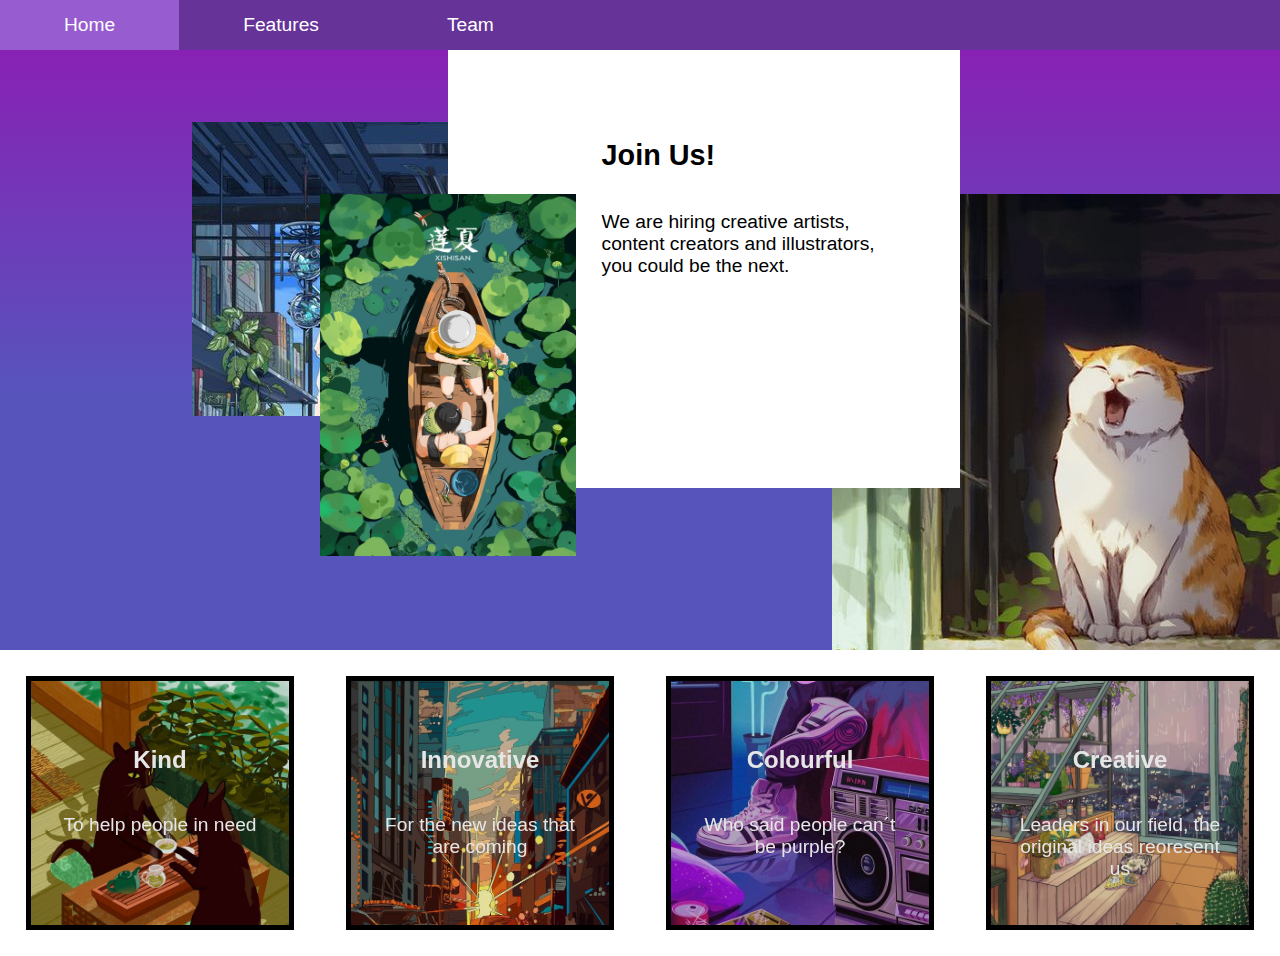
<file: kikiAnim3/index.html>
<!DOCTYPE html>
<html lang="en">
<head>
    <meta charset="UTF-8">
    <meta http-equiv="X-UA-Compatible" content="IE=edge">
    <meta name="viewport" content="width=device-width, initial-scale=1.0">
    <title>Galery</title>
    <link rel="stylesheet" href="./style.css">
</head>
<body>
    <div id="cont">
        <div id="nav">
            <div><a href="#firstBanner">Home</a></div>
            <div><a href="#features">Features</a></div>
            <div><a href="#team">Team</a></div>
        </div>
        <div id="firstBanner">
            <div></div>
            <div></div>
            <div>
                <h4>Join Us!</h4><p>We are hiring creative artists, content creators and illustrators, you could be the next.</p>
            </div>
            <img src="./img/bote.jpg" alt="">
        </div>
        <div id="features">
            <div><h5>Creative</h5><p>Leaders in our field, the original ideas reoresent us</p></div>
            <div><h5>Kind</h5><p>To help people in need</p></div>
            <div><h5>Innovative</h5><p>For the new ideas that are coming</p></div>
            <div><h5>Colourful</h5><p>Who said people can´t be purple?</p></div>
        </div>
    </div>
</body>
</html>
</file>
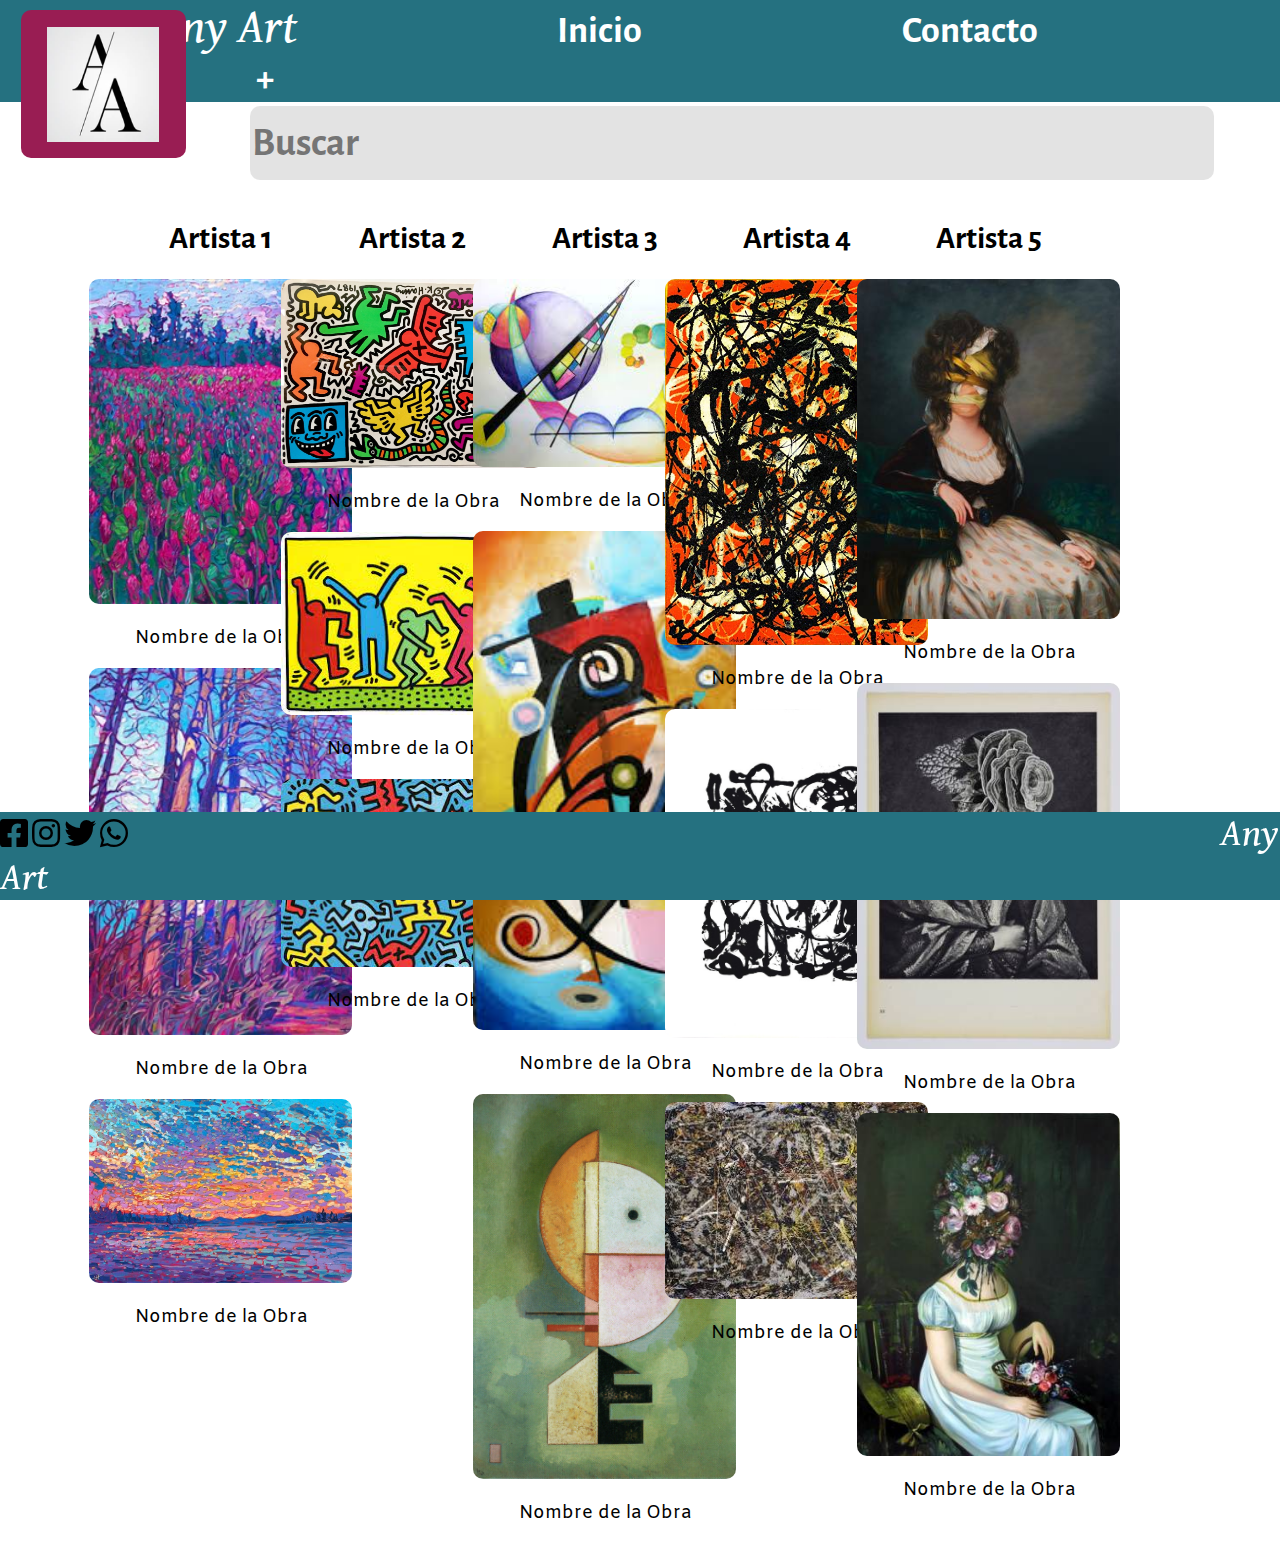
<file: Practica4/index.html>
<!DOCTYPE html>
<html lang="es">
<head>
    <meta charset="UTF-8">
    <meta http-equiv="X-UA-Compatible" content="IE=edge">
    <meta name="viewport" content="width=device-width, initial-scale=1.0">
    <link rel="stylesheet" href= "./statics/styles/basics.css">
    <link rel="stylesheet" href= "./statics/styles/index.css">
    <link rel="stylesheet" href="./libs/fontawesome-free-5.15.3-web/css/all.css">
    <link rel="stylesheet" href="https://cdnjs.cloudflare.com/ajax/libs/font-awesome/5.15.3/css/all.min.css">
    <title>Any Art</title>
</head>
    <body>
        <nav>
            <div id="rectangulo"></div>
            <div id="logo"><img src="./statics/img/logo AA.png" width="112" height="115"></div>
            <a id="titulo" href="./index.html">Any Art</a>
            <a href="./index.html">Inicio</a>
            <a href="./templates/obra.html">Contacto</a>
            <a>+</a>
        </nav>

        <header>
            <form>
                <input id="buscador"type="text" name="Amaterno" placeholder= "Buscar" required>
            </form>
        </header>
        <br><br><br><br>
        <br><br><br><br>
        <br><br><br>
        <section>
            <div id="barra1">
                <h1>Artista 1</h1>
                <div >
                    <img class="img" src="./statics/img/hansen1.jpg">
                    <p>Nombre de la Obra</p>
                </div>
                <div >
                    <img class="img" src="./statics/img/hansen2.jpg">
                    <p>Nombre de la Obra</p>
                </div>
                <div >
                    <img  class="img"src="./statics/img/hansen3.jpg">
                    <p>Nombre de la Obra</p>
                </div>
            </div>

            <div id="barra2">
                <h1>Artista 2</h1>
                <div >
                    <img  class="img"src="./statics/img/kei1.jpg">
                    <p>Nombre de la Obra</p>
                </div>
                <div >
                    <img class="img" src="./statics/img/kei2.jpg">
                    <p>Nombre de la Obra</p>
                </div>
                <div >
                    <img class="img" src="./statics/img/kei3.jpg">
                    <p>Nombre de la Obra</p>
                </div>
            </div>
    
            <div id="barra3">
                <h1>Artista 3</h1>
                <div >
                    <img class="img" src="./statics/img/kan2.jpg">
                    <p>Nombre de la Obra</p>
                </div>
                <div>
                    <img class="img" src="./statics/img/kan3.jpg">
                    <p>Nombre de la Obra</p>
                </div>
                <div>
                    <img class="img" src="./statics/img/kan4.jpg">
                    <p>Nombre de la Obra</p>
                </div>
            </div>

            <div id="barra4">
                <h1>Artista 4</h1>
                <div >
                    <img class="img" src="./statics/img/pollock1.jpg">
                    <p>Nombre de la Obra</p>
                </div>
                <div>
                    <img class="img" src="./statics/img/pollock2.jpg">
                    <p>Nombre de la Obra</p>
                </div>
                <div>
                    <img class="img" src="./statics/img/pollock3.jpg">
                    <p>Nombre de la Obra</p>
                </div>
            </div>

            <div id="barra5">
                <h1>Artista 5</h1>
                <div >
                    <img class="img" src="./statics/img/ewa1.jpg">
                    <p>Nombre de la Obra</p>
                </div>
                <div>
                    <img class="img" src="./statics/img/ewa2.jpg">
                    <p>Nombre de la Obra</p>
                </div>
                <div>
                    <img class="img" src="./statics/img/ewa4.jpg">
                    <p>Nombre de la Obra</p>
                </div>
            </div>
        </section>
        <footer>
            <i class="fab fa-facebook-square fa-2x"></i>
            <i class="fab fa-instagram fa-2x"></i>
            <i class="fab fa-twitter fa-2x"></i>
            <i class="fab fa-whatsapp fa-2x"></i>
            <a id="finalart" href="./index.html">Any Art</a>
        </footer>
    </body>
</html>
</file>
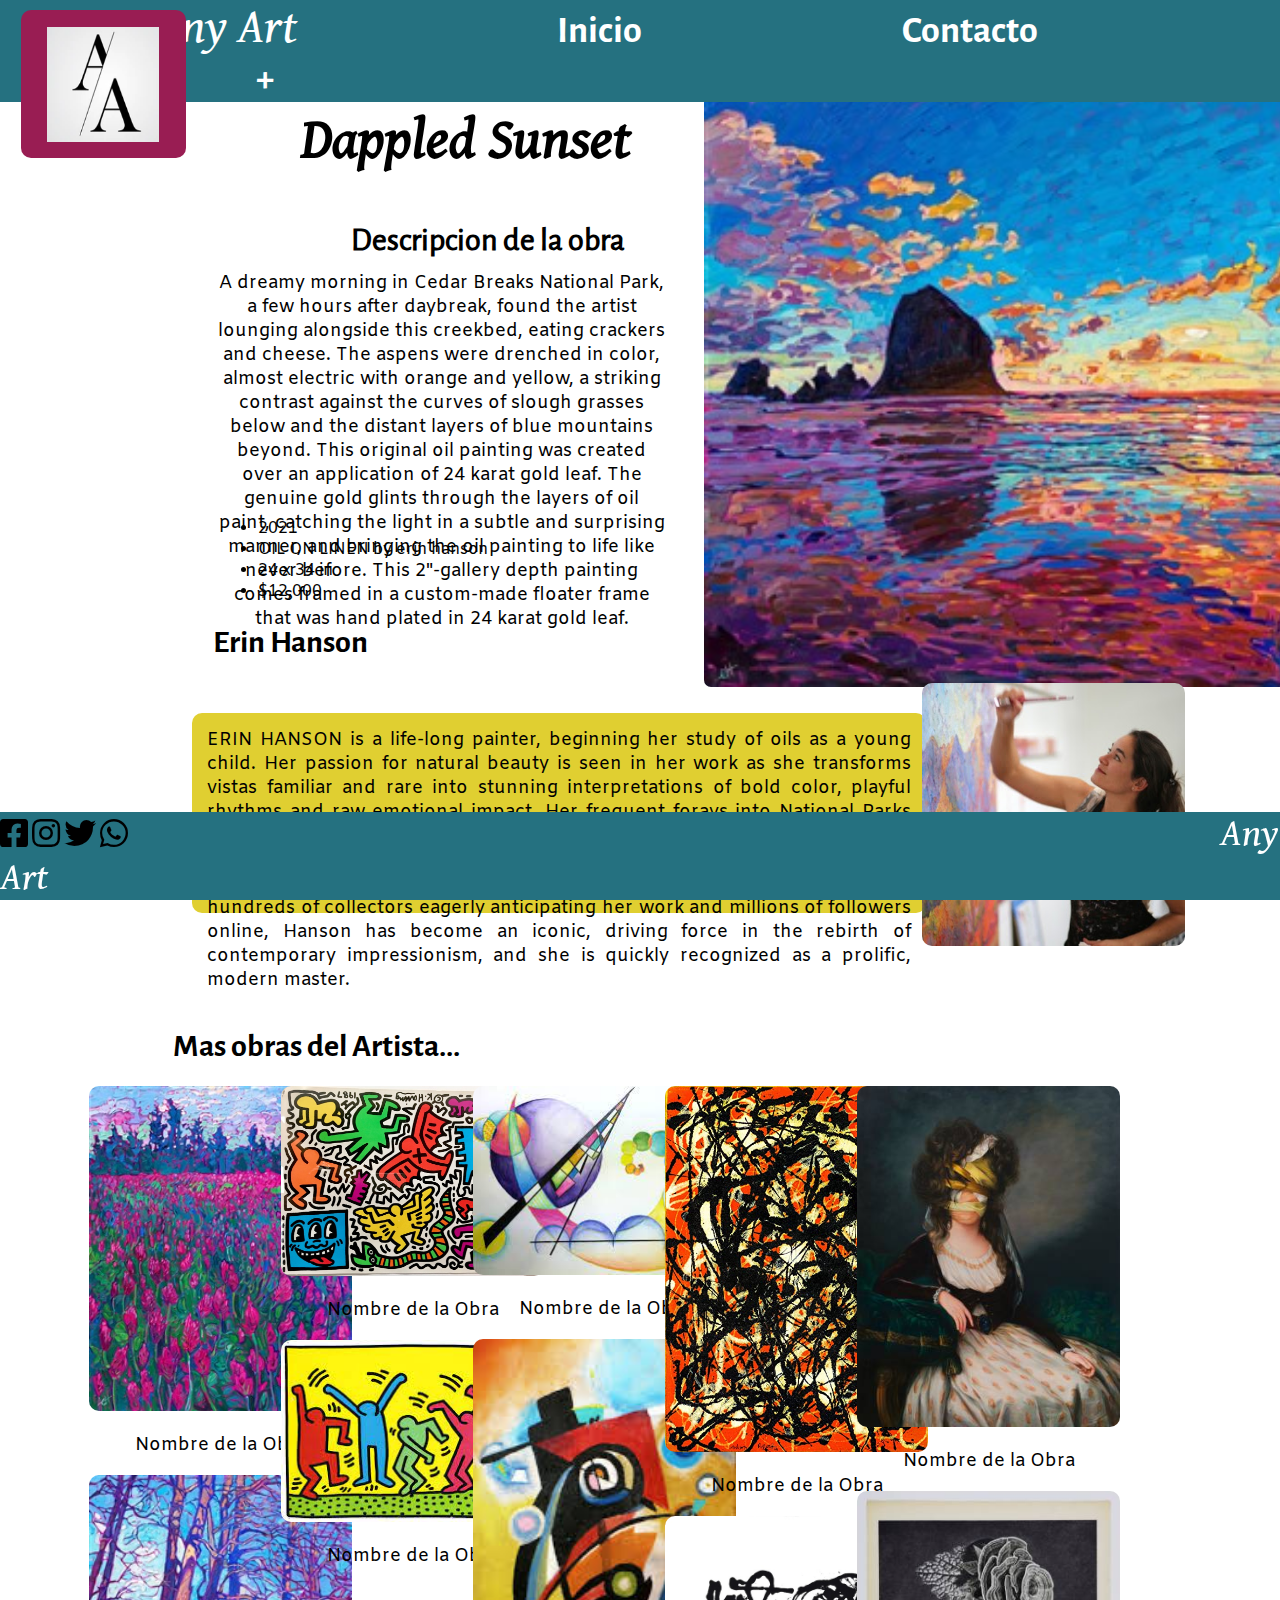
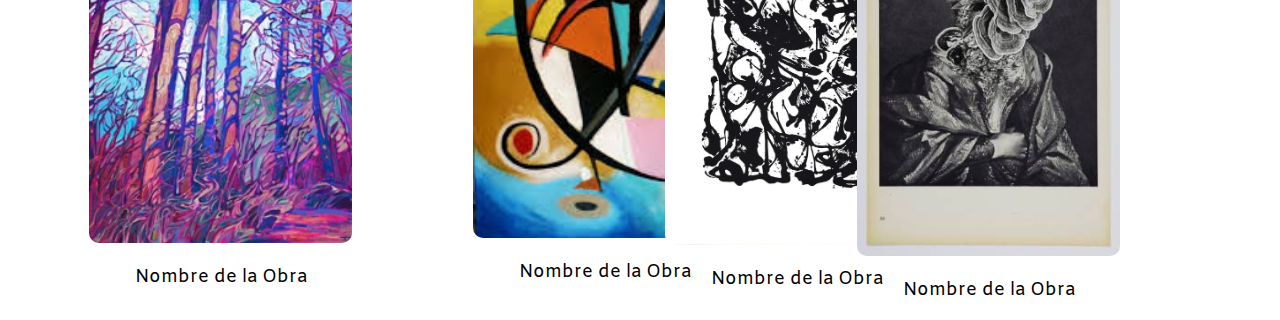
<file: Practica4/templates/obra.html>
<!DOCTYPE html>
<html lang="es">
<head>
    <meta charset="UTF-8">
    <meta http-equiv="X-UA-Compatible" content="IE=edge">
    <meta name="viewport" content="width=device-width, initial-scale=1.0">
    <link rel="stylesheet" href= "../statics/styles/basics.css">
    <link rel="stylesheet" href= "../statics/styles/obra.css">
    <link rel="stylesheet" href="../libs/fontawesome-free-5.15.3-web/css/all.css">
    <link rel="stylesheet" href="https://cdnjs.cloudflare.com/ajax/libs/font-awesome/5.15.3/css/all.min.css">
    <title>Obras</title>
</head>
    <body>
       <nav>
            <div id="rectangulo"></div>
            <div id="logo"><img src="../statics/img/logo AA.png" width="112" height="115"></div>
            <a id="titulo" href="../index.html">Any Art</a>
            <a href="../index.html">Inicio</a>
            <a href="../templates/obra.html">Contacto</a>
            <a>+</a>
        </nav>

        <header>
            <div id="lugnomObra">
                <h1 id="nomObra">Dappled Sunset</h1>
            </div>
            <div id="lugObra">
                <img id="Obra" src="../statics/img/hansen6.jpg">
            </div>
        </header>

        <div id>
            <div id="desObra0">
                <div id="desObra1">
                    <h1 id="descrip">Descripcion de la obra</h1>
                </div>

                <div id="desObra2">
                    <p id="descrip2">
                        A dreamy morning in Cedar Breaks National Park, a few hours after daybreak, found the artist lounging alongside this creekbed, eating crackers and cheese. The aspens were drenched in color, almost electric with orange and yellow, a striking contrast against the curves of slough grasses below and the distant layers of blue mountains beyond.
                        This original oil painting was created over an application of 24 karat gold leaf. The genuine gold glints through the layers of oil paint, catching the light in a subtle and surprising manner, and bringing the oil painting to life like never before.
                        This 2"-gallery depth painting comes framed in a custom-made floater frame that was hand plated in 24 karat gold leaf.
                    </p>
                </div>

            </div>

            <div id="especs">
                <ul>
                    <li>2021</li>
                    <li>OIL ON LINEN by erin hanson</li>
                    <li>24 x 34 in</li>
                    <li>$12,000</li>
                </ul>

            </div>

            <div id="nomArtis">
                <h1>Erin Hanson</h1>
            </div>

        </div>

        <article>
            <div>
                <p id="desArt">
                    ERIN HANSON is a life-long painter, beginning her study of oils as a young child.  
                    Her passion for natural beauty is seen in her work as she transforms vistas familiar and rare into stunning interpretations of bold color, playful rhythms and raw emotional impact. 
                    Her frequent forays into National Parks and other recesses of nature include backpacking expeditions, rock climbing, and photo safaris.  
                    Hanson's unique painting style has become known as Open Impressionism, which is now taught in art schools around the world. With hundreds of collectors eagerly 
                    anticipating her work and millions of followers online, Hanson has become an iconic, driving force in the rebirth of contemporary impressionism, and she is quickly recognized as a prolific, modern master.
                </p>
            </div>
            <div id="imgArt">
                <img class="img" src="../statics/img/Artist.jpg">
            </div>
        </article>
        <br><br><br><br>
        <br><br><br><br>
        <br><br><br>

        <section>
            <h1>Mas obras del Artista...</h1>
            <div id="barra1">
                <div >
                    <img class="img" src="../statics/img/hansen1.jpg">
                    <p>Nombre de la Obra</p>
                </div>
                <div >
                    <img class="img" src="../statics/img/hansen2.jpg">
                    <p>Nombre de la Obra</p>
                </div>
            </div>

            <div id="barra2">
                <div >
                    <img  class="img"src="../statics/img/kei1.jpg">
                    <p>Nombre de la Obra</p>
                </div>
                <div >
                    <img class="img" src="../statics/img/kei2.jpg">
                    <p>Nombre de la Obra</p>
                </div>
            </div>
    
            <div id="barra3">
                <div >
                    <img class="img" src="../statics/img/kan2.jpg">
                    <p>Nombre de la Obra</p>
                </div>
                <div>
                    <img class="img" src="../statics/img/kan3.jpg">
                    <p>Nombre de la Obra</p>
                </div>
            </div>

            <div id="barra4">
                <div >
                    <img class="img" src="../statics/img/pollock1.jpg">
                    <p>Nombre de la Obra</p>
                </div>
                <div>
                    <img class="img" src="../statics/img/pollock2.jpg">
                    <p>Nombre de la Obra</p>
                </div>
            </div>

            <div id="barra5">
                <div >
                    <img class="img" src="../statics/img/ewa1.jpg">
                    <p>Nombre de la Obra</p>
                </div>
                <div>
                    <img class="img" src="../statics/img/ewa2.jpg">
                    <p>Nombre de la Obra</p>
                </div>
            </div>

        </section>

        <footer>
            <i class="fab fa-facebook-square fa-2x"></i>
            <i class="fab fa-instagram fa-2x"></i>
            <i class="fab fa-twitter fa-2x"></i>
            <i class="fab fa-whatsapp fa-2x"></i>
            <a id="finalart" href="../index.html">Any Art</a>
        </footer>

    </body>
</html>
</file>
<file: kikiAnim3/style.css>
/* =STRUCTURE AND GENERAL
    ---------------------------------------------------- */
    body{
        margin: 0;
        font-family: sans-serif;
    }
    p{
        font-size: 1.2rem;
    }
    h4{
        font-size: 1.8rem;
    }
    h5{
        font-size: 1.5rem;
    }
    /* =NAV
    -------------------------------------------------- */
    #nav a{
        text-decoration: none;
        color: white;
        font-size: 1.2rem;
    }
    #nav{
        width: 100%;
        height: 50px;
        background-color: rebeccapurple;
        display: flex;
        justify-content:start;       
    }
    #nav div{
        cursor: pointer;
        height: 50px;
        padding-left: 5%;
        padding-right: 5%;
        display: flex;
        align-items:center;
        
    }
    #nav div:hover{
        background-color: rgb(150, 92, 208);
    }
    /* =FIRST BANNER
    ----------------------------------------------------- */
    #firstBanner{
        background: linear-gradient(180deg, rgba(135,34,181,1) 1%, rgba(87,84,188,1) 57%);     
        height: 600px;
        width: 100%;
        display: grid;
        grid-template-columns: 15% 10% 10% 10% 10% 10% 10% 10% 15%;
        grid-template-rows:  12% 12% 25% 12% 12% 27%;
    }
    #firstBanner div:nth-child(1){
        width: 100%;
        height: 100%;
        background-image:url("./img/blue.jpg");
        background-repeat: no-repeat ;
        grid-column-start: 2;
        grid-column-end: 4;
        grid-row-start: 2;
        grid-row-end: 5;
    }
    #firstBanner div:nth-child(2){
        width: 100%;
        height: 100%;
        background-image:url("./img/gato.jpg");
        background-repeat: no-repeat ;
        grid-column-start: 7;
        grid-column-end: 10;
        grid-row-start:3 ;
        grid-row-end: 7;

    }
    #firstBanner div:nth-child(3){
        color: black;
        padding: 10%;
        box-sizing: border-box;
        padding-left: 30%;
        width: 100%;
        height: 100%;
        background: white;
        grid-column-start: 4;
        grid-column-end: 8;
        grid-row-start:1;
        grid-row-end: 6;
    }
    #firstBanner img{
        width: 100%;

        grid-row-start: 3;
        grid-column-start: 3;

        grid-row-end: 6;
        grid-column-end: 5;


    }
    /* =FEATURES
    -----------------------------------------------*/
    #features{
        width: 100%;
        display: flex;
        justify-content: center;

    }
    #features div{
        text-align: center;
        width: 300px;
        margin: 2%;
        padding: 2%;
        box-sizing: border-box;
        border: 5px solid black;

    }
    #features div:nth-child(1){
        background-image: url(./img/foto1.jpg);
        order: 4;
    }
    #features div:nth-child(2){
        background-image: url(./img/foto2.jpg);
        order: 1;
    }
    #features div:nth-child(3){
        background-image: url(./img/foto3.jpg);
        order: 2;
    }
    #features div:nth-child(4){
        background-image: url(./img/foto4.jpg);
        order: 3;
    }
    #features div{
        background-size:cover ;
        filter: brightness(0.9);
        color: white;
    }
</file>
<file: Practica4/statics/styles/basics.css>
/*=FUENTES
---------------------------------------------*/
/*Titulos*/
@font-face{
    font-family: "GentiumBookBasic";
    src: url("../fonts/Gentium_Book_Basic/GentiumBookBasic-Regular.ttf");
}

@font-face{
    font-family: "GentiumBookBasicI";
    src: url("../fonts/Gentium_Book_Basic/GentiumBookBasic-Italic.ttf");
}

@font-face{
    font-family: "GentiumBookBasicB";
    src: url("../fonts/Gentium_Book_Basic/GentiumBookBasic-Bold.ttf");
}

/*Medios Titulos*/
@font-face{
    font-family: "Alegreya";
    src: url("../fonts/Alegreya_Sans/AlegreyaSans-Regular.ttf");
}

@font-face{
    font-family: "AlegreyaI";
    src: url("../fonts/Alegreya_Sans/AlegreyaSans-Italic.ttf");
}

@font-face{
    font-family: "AlegreyaB";
    src: url("../fonts/Alegreya_Sans/AlegreyaSans-Bold.ttf");
}

/*Texto*/
@font-face{
    font-family: "Amiko";
    src: url("../fonts/Amiko/Amiko-Regular.ttf");
}

@font-face{
    font-family: "AmikoB";
    src: url("../fonts/Amiko/Amiko-Bold.ttf");
}

/*=COLORES
---------------------------------------------*/
:root{
    --azulfuerte: #257180;
    --azulclaro: #21B5D1;
    --rojofuerte: #991D53;
    --rojoclaro: #D1025C;
    --amarillo: #E0CF31;
    --blanco: white;

}
/*=NAV
---------------------------------------------*/
nav{
    background-color: var(--azulfuerte);
    z-index: 1000000;
    position: fixed;
    width: 100%;
}
#titulo{
    font-family: "GentiumBookBasicI";
    font-size: 48px;
    color: var(--blanco);
    margin-left: 12%;
    cursor: pointer;
}
#rectangulo{
    position: absolute;
    width: 165px;
    height: 148px;
    left: 21px;
    top: 10px;
    background: var(--rojofuerte);
    border-radius: 10px;
}
a{
    font-family: "AlegreyaB";
    font-size: 38px;
    color: var(--blanco);
    margin-left: 20%;
    cursor: pointer;
    text-decoration: none;
}
#logo{
    position: absolute;
    width: 112px;
    height: 115px;
    left: 47px;
    top: 27px;
    border-radius: 10px;
}
/*=FOOTER
---------------------------------------------*/
footer{
    border-top: 50px;
    position: fixed;
    bottom: 0;
    width: 100%;
    background-color: var(--azulfuerte);
}

#finalart{
    font-family: "GentiumBookBasicI";
    font-size: 38px;
    color: var(--blanco);
    margin-left: 85%;
    cursor: pointer;
}

/*=BODY
---------------------------------------------*/
body{
    margin: 0;
}

p{
    font-family: "Amiko";
    font-size: 18px;
}
</file>
<file: Practica4/statics/styles/index.css>
/*=HEADER
---------------------------------------------*/
#buscador{
    display:block;
    position: absolute;
    border: none;
    width: 75%;
    height: 72px;
    left: 250px;
    top: 106px;

    font-family: "AlegreyaB";
    font-size: 40px;
    
    background: rgba(0, 0, 0, 0.11);
    border-radius: 10px;
    outline: none;
}

/*=SECTION
---------------------------------------------*/
section{
    position: absolute;
    width: 100%;
    height: 100vh;
}

h1{
    font-family:"AlegreyaB";
}
#barra1{
    text-align: center;
    position: absolute;
    right: 72.5%;
    padding-bottom: 50px;
}
#barra2{
    text-align: center;
    position: absolute;
    right: 57.5%;
}
#barra3{
    text-align: center;
    position: absolute;
    right: 42.5%;
    
}
#barra4{
    text-align: center;
    position: absolute;
    right: 27.5%;
}
#barra5{
    text-align: center;
    position: absolute;
    right: 12.5%;
}

.img{
    width:263px;
    height:100%;
    padding-bottom: 0px;
    border-radius: 10px;
}

p{
    font-family: "Amiko";
    font-size: 18px;
}
</file>
<file: Practica4/statics/styles/obra.css>
nav{
    position: fixed;
    background-color: var(--azulfuerte);
    z-index: 1000000;
    width: 100%;
}
/*=HEADER
---------------------------------------------*/
header{
    position: relative;
    padding-top: 70px;
}

#lugnomObra{
    position: absolute;
    width: 100%;
    left: 10%
}

#nomObra{
    font-family: "GentiumBookBasicI";
    font-size: 56px;
}

#lugObra{
    position: absolute;
    width: 10%;
    height: 40px;
    left: 55%
}

#Obra{
    width:625px;
    border-radius: 7px;
}



/*=DESCRIPCION OBRA
---------------------------------------------*/
#desObra0{
    position: relative;
    height: 250px;
    top: 120px;
    margin-bottom: 45px;
}

#desObra1{
    position: relative;
    width: 35%;
    height: 42px;
    top: 106px;
    left: 13.9%;
}

#desObra1{
    position: relative;
    width: 100%;
    top: 10px;
}

#descrip{
    font-family: "Alegreya";
}

#desObra2{
    position: relative;
    width: 35%;
    left: 17%;
    text-align: center;
}


/*=ESPECIFICACIONES DE LA OBRA
---------------------------------------------*/
#especs{
    position: relative;
    padding-top: 9%;
    width: 100%;
    left:17%;
    font-family:"Amiko";
}

#nomArtis{
    position: relative;
    width: 100%;
    left: 40px;
}
/*=ARTICLE
---------------------------------------------*/

#desArt{
    position: relative;

    width: 55%;
    height: 170px;
    left: 15%; 

    margin-top: 30px;

    padding-bottom: 15px;
    padding-top: 15px;
    padding-left: 15px;
    padding-right: 15px;
    border-radius: 10px;

    text-align: justify;

    background: var(--amarillo);

    float:left;
}

#imgArt{  
    position: relative;
    width: 28%;
    float: right;
}

/*=SECTION
---------------------------------------------*/
section{
    position: absolute;
    margin-top: 50px;
    padding-top: 75px;
    width: 100%;
    height: 100vh;
}

#barra1{
    text-align: center;
    position: absolute;
    right: 72.5%;
}
#barra2{
    text-align: center;
    position: absolute;
    right: 57.5%;
}
#barra3{
    text-align: center;
    position: absolute;
    right: 42.5%;
    margin-bottom: 60px;
}
#barra4{
    text-align: center;
    position: absolute;
    right: 27.5%;
}
#barra5{
    text-align: center;
    position: absolute;
    right: 12.5%;
}

.img{
    width:263px;
    height:100%;
    border-radius: 10px;
}

h1{
    font-family:"AlegreyaB";
    position: relative;
    left: 13.5%;
}
</file>
